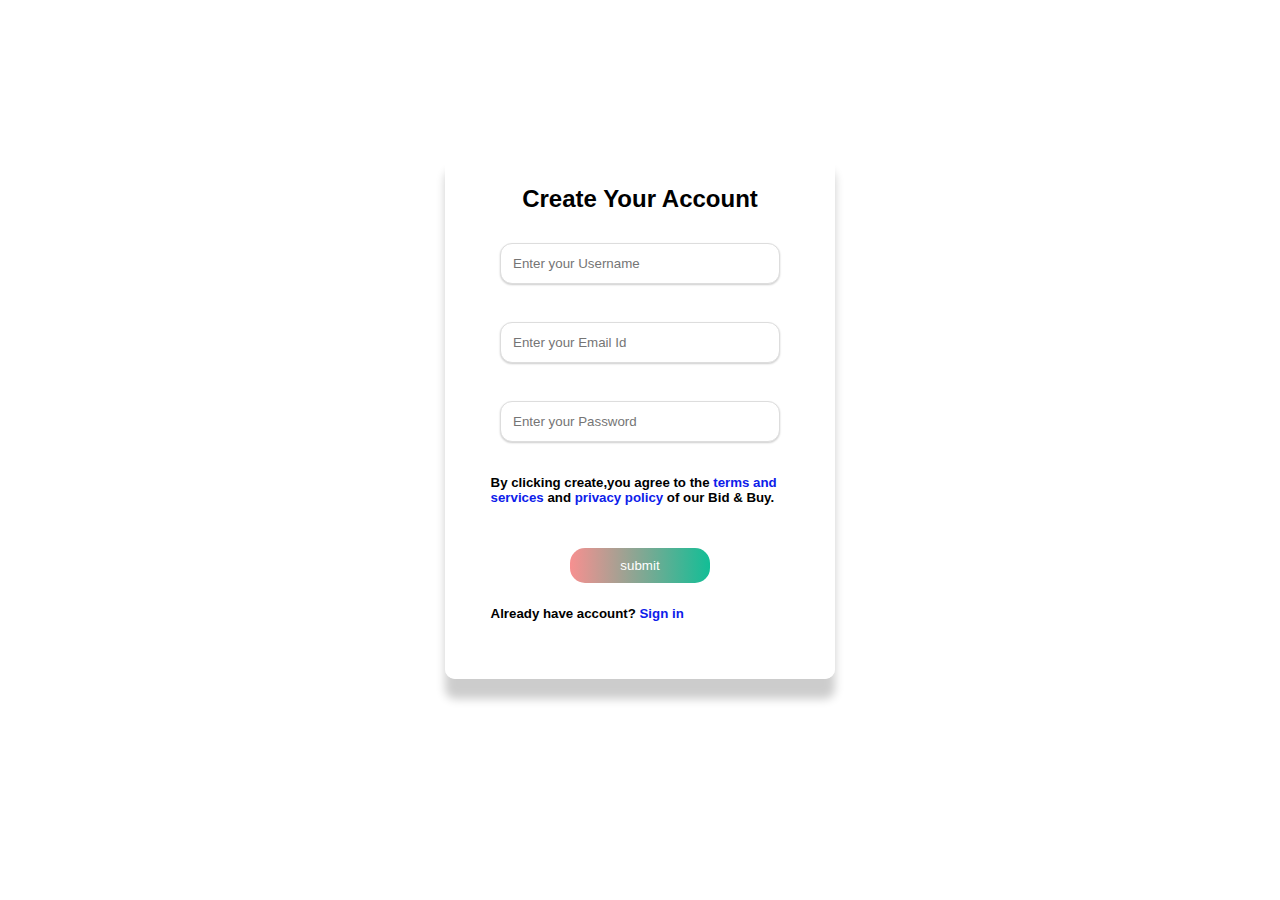
<file: index.html>
<!DOCTYPE html>
<html lang="en">
  <head>
    <meta charset="UTF-8" />
    <meta name="viewport" content="width=device-width, initial-scale=1.0" />
    <title>Auction Bid & Buy</title>
    <link rel="stylesheet" href="style.css" />
  </head>
  <body>
    <div>
      <center>
        <header>
          <h1>Auction Bid & Buy</h1>
        </header>
        <form action="">
          <h2>Create Your Account</h2>
          <input placeholder="Enter your Username" type="username" required />
          <br /><br />
          <input placeholder="Enter your Email Id" type="email" required />
          <br /><br />
          <input placeholder="Enter your Password" type="password" required />
          <br />
          <div class="container">
            <h5>
              By clicking create,you agree to the
              <a href="#terms and services">terms and services</a> and
              <a href="#privacy policy">privacy policy</a> of our Bid & Buy.
            </h5>
          </div>
          <br />
          <button>submit</button>
          <h5>
            Already have account?
            <a href="Signin.html">Sign in</a>
          </h5>
        </form>
      </center>
    </div>
  </body>
</html>
</file>
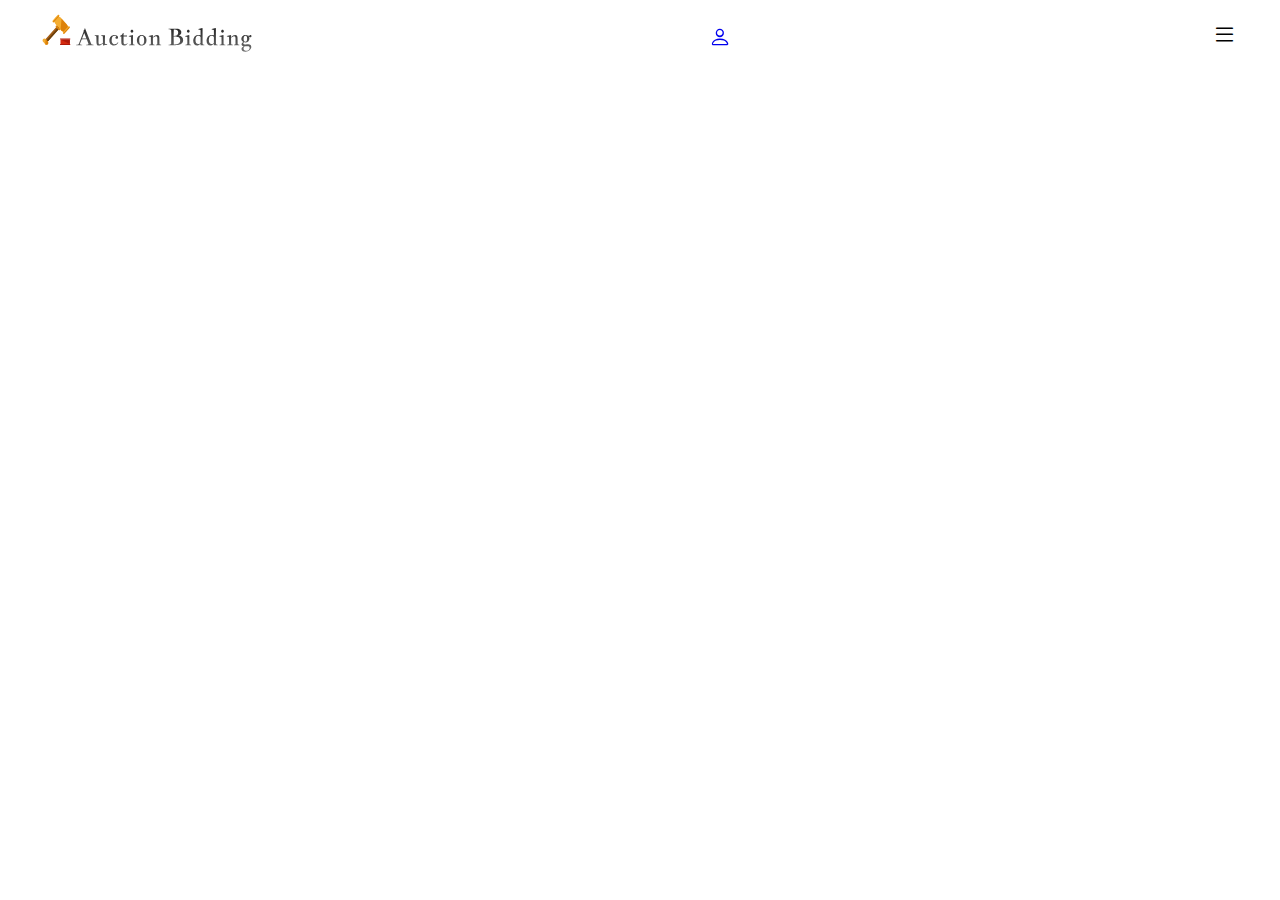
<file: Nav bar/index.html>
<!DOCTYPE html>
<html lang="en">
  <head>
    <meta charset="UTF-8" />
    <meta name="viewport" content="width=device-width, initial-scale=1.0" />
    <title>Navbar</title>
    <link
      rel="stylesheet"
      href="https://cdnjs.cloudflare.com/ajax/libs/font-awesome/6.5.1/css/all.min.css"
      integrity="sha512-DTOQO9RWCH3ppGqcWaEA1BIZOC6xxalwEsw9c2QQeAIftl+Vegovlnee1c9QX4TctnWMn13TZye+giMm8e2LwA=="
      crossorigin="anonymous"
      referrerpolicy="no-referrer"
    />
    <link
      rel="stylesheet"
      href="https://cdn.jsdelivr.net/npm/bootstrap-icons@1.11.3/font/bootstrap-icons.min.css"
    />

    <link rel="stylesheet" href="style.css" />
    <style>
      * {
        margin: 0;
        padding: 0;
        box-sizing: border-box;
        text-decoration: none;
        list-style: none;
        font-family: "Poppins", sans-serif;
      }
      body {
        background-image: url("https://cdn.wallpapersafari.com/61/75/Ymx59h.png");
        background-size: cover;
        background-repeat: no-repeat;
      }
      header {
        position: fixed;
        right: 0;
        top: 0;
        z-index: 1000;
        width: 100%;
        display: flex;
        align-items: center;
        justify-content: space-between;
        padding: 5px 1%;
        background: transparent;
        background-color: white;
      }

      .logo {
        /* font-size: 30px;
  font-weight: 700; */
        width: 220px;
        height: auto;

        /* color: rgb(255, 162, 0); */
      }
      .navlist {
        display: flex;
      }
      .navlist a {
        color: black;
        margin-left: 60px;
        font-size: 15px;
        font-weight: 600;
        border-bottom: 2px solid transparent;
        transition: all 0.5s ease-in-out;
      }
      .navlist a:hover {
        border-bottom: 2px solid black;
      }
      #notification {
        font-size: 20px;
      }
      #notification:hover {
        color: #65dff6;
      }
      .searchbar {
        display: flex;
        align-items: center;
        padding-left: 50px;
      }
      .searchbar form {
        display: flex;
        margin: 0;
      }
      .searchbar input {
        padding: 15px;
        border: 1px solid transparent;
        border-radius: 25px;
        outline: none;
        margin-right: 10px;
        font-size: 13px;
        border: 0.0012px solid #65dff6;
        height: 31px;
      }
      .searchbar input:hover {
        border: 2px solid #65dff6;
      }
      .searchbar button {
        background: transparent;
        border: 1px solid transparent;
        outline: none;
        font-size: 21px;
        color: black;
      }
      .searchbar button:hover {
        border-radius: 5px;
        color: #65dff6;
      }
      .menu-icon {
        color: black;
        font-size: 25px;
        z-index: 10001;
        cursor: pointer;
        display: none;
        border: 5px solid transparent;
      }
      .menu-icon:hover {
        font-size: 23px;
        border-radius: 20px;
      }
      .user-profile {
        border-radius: 10%;
        font-size: 22px;
        cursor: pointer;
        margin-right: 50px;
        margin-left: -50px;
        border: 2px solid transparent;
      }
      .user-profile:hover {
        color: brown;
        border-color: #65dff6;
        border-radius: 25px;
      }

      @media (max-width: 1600px) {
        header {
          padding: 10px 3%;
          transition: 0.2s;
        }
      }
      /* @media (max-width: 1300px) */
      @media (max-width: 1300px) {
        .menu-icon {
          display: block;
        }
        .navlist {
          font-size: 16px;
          position: absolute;
          top: 100%;
          right: -100%;
          width: 300px;
          height: 200px;
          background: white;
          backdrop-filter: blur(10px);
          display: flex;
          align-items: center;
          flex-direction: column;
          padding: 50px 20px;
          transition: all 0.55s ease;
        }
        .navlist a {
          margin-left: 0;
          display: block;
          margin: 7px 0;
        }
        .searchbar {
          position: absolute;
          top: 120%;
          right: -100%;
          width: 300px;
          height: 470px;
          background: white;
          backdrop-filter: blur(10px);
          align-items: center;
          display: flex;
          padding: 150px 50px;
          transition: all 0.55s ease;
        }
        .searchbar input {
          display: block;
        }
        .navlist.open,
        .searchbar.open,
        .user-profile.open {
          right: 0;
        }
        .user-profile {
          position: absolute;
          top: 100%;
          /* right: -100%; */
          /* width: 10px;
    height: 20px; */
          margin-right: auto;
          bottom: 30%;
          background: transparent;
          backdrop-filter: blur(10px);
          align-items: center;
          display: flex;

          /* padding: 10px 10px; */
          transition: all 0.5s ease;
        }

        /* .user-profile {
    margin-left: 350px;
  } */
      }
      .dropdown {
        position: relative;
      }

      .dropdown-content {
        display: none;
        position: absolute;
        background-color: #f9f9f9;
        min-width: 120px;
        margin-left: -90px;
        box-shadow: 0 8px 16px 0 rgba(0, 0, 0, 0.2);
        z-index: 1;
      }

      .dropdown-content a {
        color: black;
        padding: 12px 16px;
        text-decoration: none;
        display: block;
      }

      .dropdown-content a:hover {
        background-color: #f1f1f1;
      }

      .dropdown:hover .dropdown-content {
        display: block;
      }
    </style>
  </head>
  <body>
    <header>
      <a href="#">
        <img src="ablogo3.svg" alt="clogo" class="logo" />
      </a>
      <div class="searchbar">
        <form action="">
          <input type="text" name="query" placeholder="Search the Products" />
          <button type="submit">
            <!-- <i class="fa-solid fa-magnifying-glass fa-flip"></i> -->
            <!-- <i class="fa-solid fa-magnifying-glass fa-lg"></i> -->
            <i class="bi bi-search"></i>
          </button>
        </form>
      </div>
      <ul class="navlist">
        <li><a href="#">All Products</a></li>
        <li><a href="#">My Repository</a></li>
        <li><a href="#">Category</a></li>
        <li><a href="#">Wallet</a></li>
        <li>
          <a href="#" aria-label="notification" id="notification"
            ><i class="bi bi-bell"></i
          ></a>
        </li>
        <!-- <li><a href="#">Profile</a></li> -->
      </ul>
      <!-- <img src="profile.png" alt="profile" class="user-profile" />-->
      <!-- <ul>
        <li>
          <a href="#" class="user-profile" aria-label="profile">
            <i class="bi bi-person"></i>
          </a>
        </li>
      </ul> -->
      <ul>
        <li class="dropdown">
          <a href="#" class="user-profile" aria-label="profile">
            <i class="bi bi-person"></i>
          </a>
          <div class="dropdown-content">
            <a href="#">Profile</a>
            <a href="#">Settings</a>
            <a href="/logout">Logout</a>
          </div>
        </li>
      </ul>
      <div class="menu-icon">
        <!-- <i class="fa-solid fa-bars"></i> -->
        <i class="bi bi-list"></i>
      </div>
    </header>
    <script src="script.js"></script>
    <script src="/server.js"></script>
  </body>
</html>
</file>
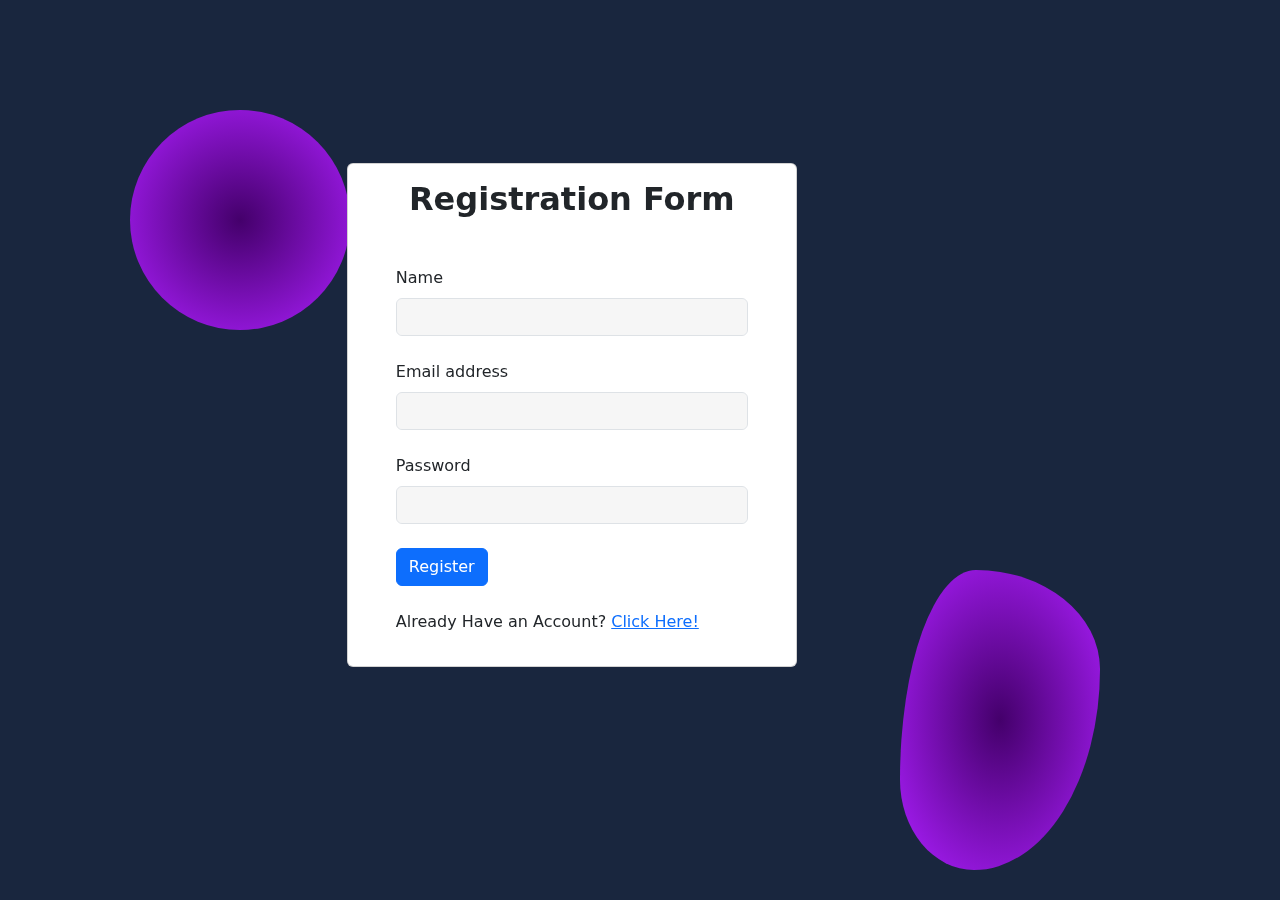
<file: public/index.html>
<!DOCTYPE html>
<html lang="en">
  <head>
    <meta charset="UTF-8" />
    <meta http-equiv="X-UA-Compatible" content="IE=edge" />
    <meta name="viewport" content="width=device-width, initial-scale=1.0" />
    <link
      href="https://cdn.jsdelivr.net/npm/bootstrap@5.3.3/dist/css/bootstrap.min.css"
      rel="stylesheet"
      integrity="sha384-QWTKZyjpPEjISv5WaRU9OFeRpok6YctnYmDr5pNlyT2bRjXh0JMhjY6hW+ALEwIH"
      crossorigin="anonymous"
    />
    <!-- <link rel="stylesheet" href="public/style.css" /> -->
    <title>Registration form</title>
    <style>
      .background-radial-gradient {
        background-color: hsl(219, 43%, 17%);
        background-image: radial-gradient(
            650px circle at 0% 0%,
            hsl(218, 41%, 35%) 15%,
            hsl(218, 41%, 30%) 35%,
            hsl(218, 41%, 20%) 75%,
            hsl(218, 41%, 19%) 80%,
            transparent 100%
          ),
          radial-gradient(
            1250px circle at 100% 100%,
            hsl(218, 41%, 45%) 15%,
            hsl(218, 41%, 30%) 35%,
            hsl(218, 41%, 20%) 75%,
            hsl(218, 41%, 19%) 80%,
            transparent 100%
          );
      }

      #radius-shape-1 {
        height: 220px;
        width: 220px;
        top: 110px;
        left: 130px;
        background: radial-gradient(#44006b, #ad1fff);
        overflow: hidden;
      }

      #radius-shape-2 {
        border-radius: 38% 62% 63% 37% / 70% 33% 67% 30%;
        bottom: 30px;
        right: 180px;
        width: 200px;
        height: 300px;
        background: radial-gradient(#44006b, #ad1fff);
        overflow: hidden;
      }

      #card {
        top: 7%;
        right: 34%;
        width: 450px;
        margin: 100px auto;
        text-align: center;
        position: absolute;
        background: hsl(0, 0%, 100%);
        backdrop-filter: blur(30px);
      }
      .form-outline > input {
        background-color: #ececec77;
      }
    </style>
  </head>

  <body class="background-radial-gradient">
    <script
      src="https://cdn.jsdelivr.net/npm/bootstrap@5.2.3/dist/js/bootstrap.min.js"
      integrity="sha384-cuYeSxntonz0PPNlHhBs68uyIAVpIIOZZ5JqeqvYYIcEL727kskC66kF92t6Xl2V"
      crossorigin="anonymous"
    ></script>
    <section class="text-center">
      <div
        id="radius-shape-1"
        class="position-absolute rounded-circle shadow-5-strong"
      ></div>
      <div id="radius-shape-2" class="position-absolute shadow-5-strong"></div>
      <div class="card mx-9 lg-12 mx-md-5 shadow-5-strong" id="card">
        <div class="card-body px-md-5 align-left">
          <h2 class="fw-bold mb-5">Registration Form</h2>

          <form method="post" action="/register" style="text-align: left">
            <div class="form-outline mb-4">
              <label class="form-label" for="form3Example1">Name</label>
              <input
                type="text"
                id="form3Example1"
                name="name"
                class="form-control"
              />
            </div>

            <div class="form-outline mb-4">
              <label class="form-label" for="form3Example3"
                >Email address</label
              >
              <input
                type="email"
                id="form3Example3"
                name="email"
                class="form-control"
              />
            </div>

            <div class="form-outline mb-4">
              <label class="form-label" for="form3Example4">Password</label>
              <input
                type="password"
                id="form3Example4"
                name="password"
                class="form-control"
              />
            </div>

            <button type="submit" class="btn btn-primary btn-block mb-4">
              Register
            </button>
            <p>
              Already Have an Account?
              <a href="/signin">Click Here!</a>
            </p>
          </form>
        </div>
      </div>
    </section>
    <script src="/server.js" type="js"></script>
  </body>
</html>
</file>
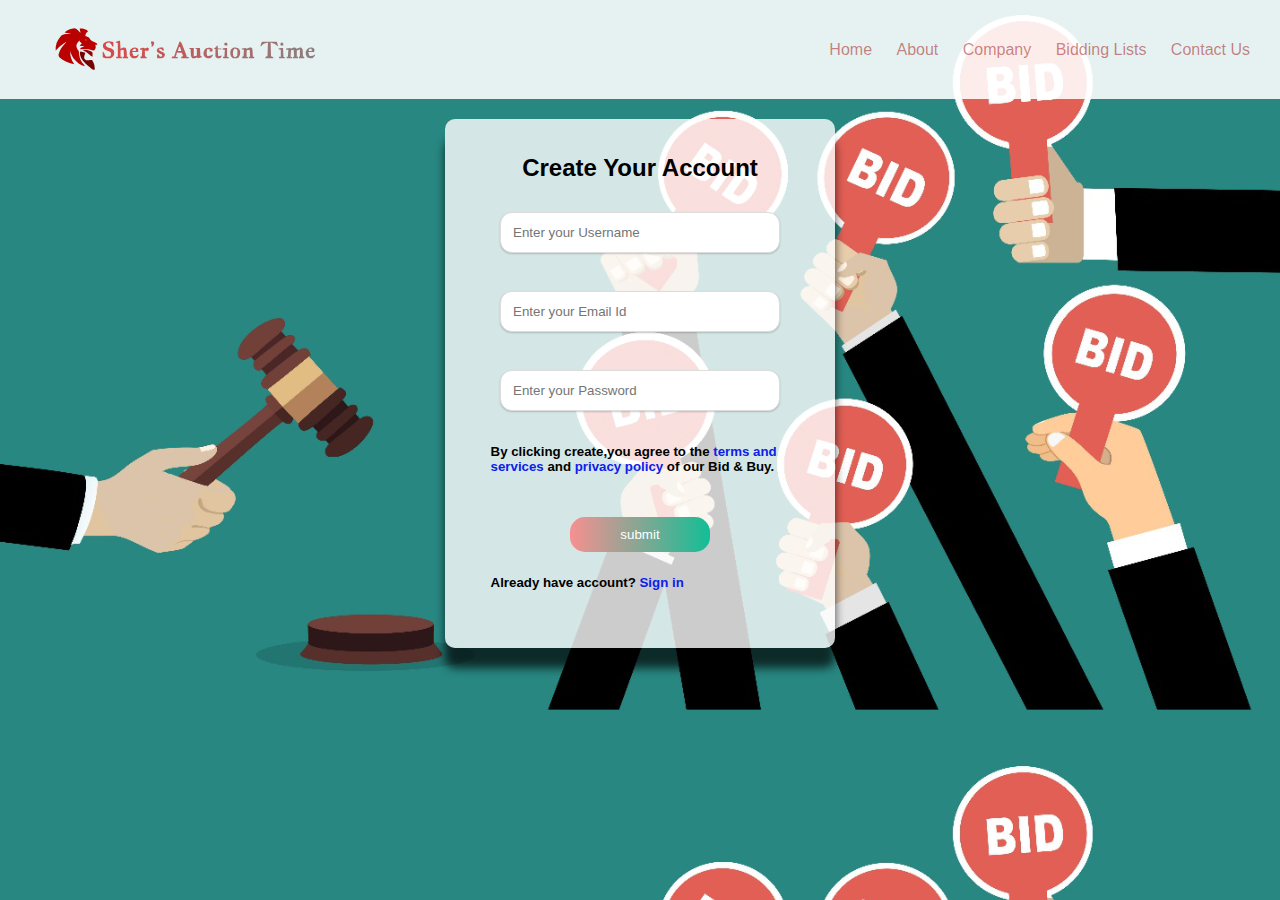
<file: Templates/index.html>
<!DOCTYPE html>
<html lang="en">
  <head>
    <meta charset="UTF-8" />
    <meta name="viewport" content="width=device-width, initial-scale=1.0" />
    <title>Auction Bid & Buy</title>
    <link rel="stylesheet" href="style.css" />
  </head>
  <body>
    <div>
      <header>
        <div class="logo">
          <a href="#"><img src="Group 1.svg" alt="logo" /></a>
        </div>
        <div class="navigation">
          <p>
            <a href="#">Home</a>
            <a href="#">About</a>
            <a href="#">Company</a>
            <a href="#">Bidding Lists</a>
            <a href="#">Contact Us</a>
          </p>
        </div>
      </header>
      <center>
        <form action="">
          <h2>Create Your Account</h2>
          <input placeholder="Enter your Username" type="username" required />
          <br /><br />
          <input placeholder="Enter your Email Id" type="email" required />
          <br /><br />
          <input placeholder="Enter your Password" type="password" required />
          <br />
          <div class="container">
            <h5>
              By clicking create,you agree to the
              <a href="#terms and services">terms and services</a> and
              <a href="#privacy policy">privacy policy</a> of our Bid & Buy.
            </h5>
          </div>
          <br />
          <button type="submit">submit</button>
          <h5>
            Already have account?
            <a href="Signin.html">Sign in</a>
          </h5>
        </form>
      </center>
    </div>
  </body>
</html>
</file>
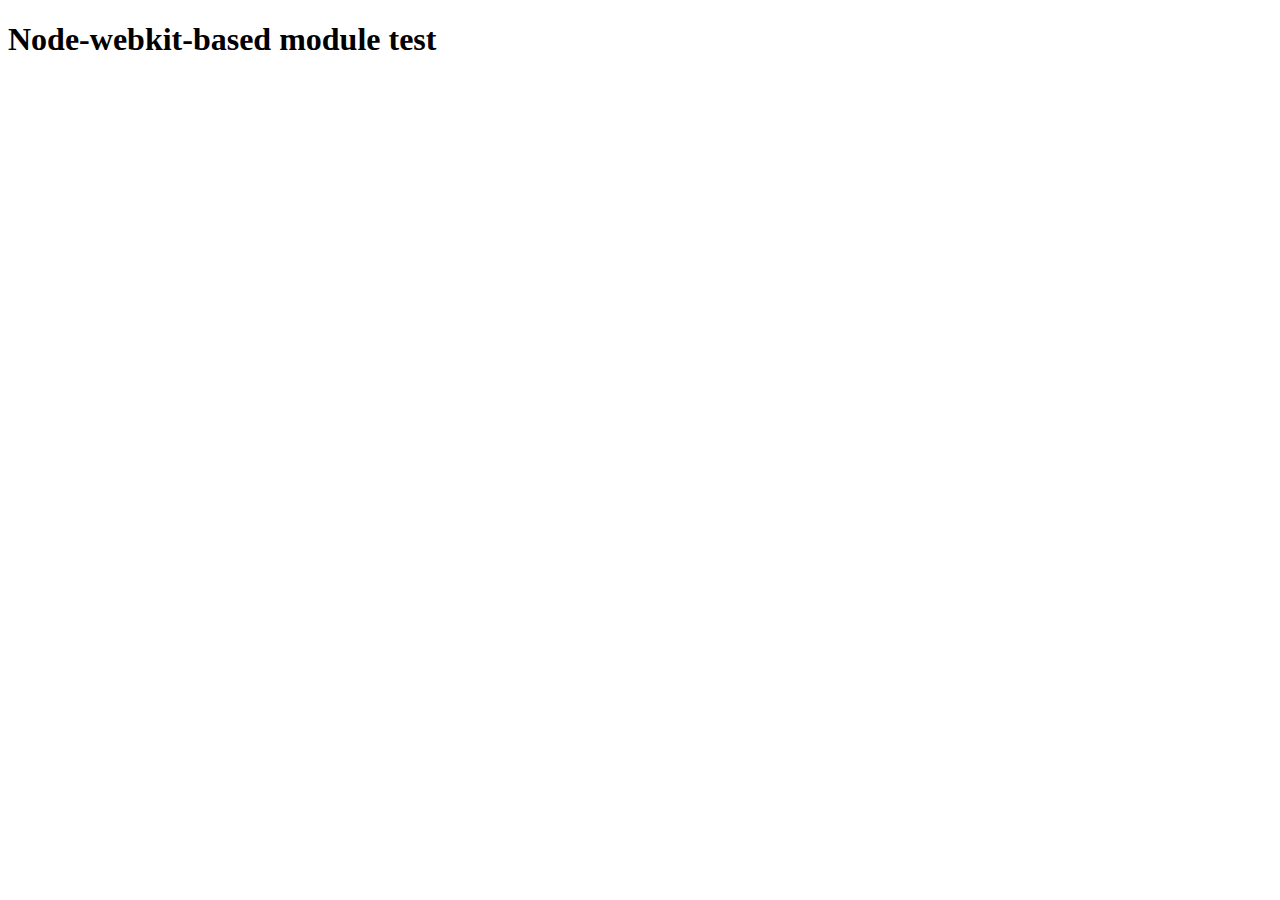
<file: node_modules/@mapbox/node-pre-gyp/lib/util/nw-pre-gyp/index.html>
<!doctype html>
<html>
<head>
<meta charset="utf-8">
<title>Node-webkit-based module test</title>
<script>
function nwModuleTest(){
   var util = require('util');
   var moduleFolder = require('nw.gui').App.argv[0];
   try {
      require(moduleFolder);
   } catch(e) {
      if( process.platform !== 'win32' ){
         util.log('nw-pre-gyp error:');
         util.log(e.stack);
      }
      process.exit(1);
   }
   process.exit(0);
}
</script>
</head>
<body onload="nwModuleTest()">
<h1>Node-webkit-based module test</h1>
</body>
</html>
</file>
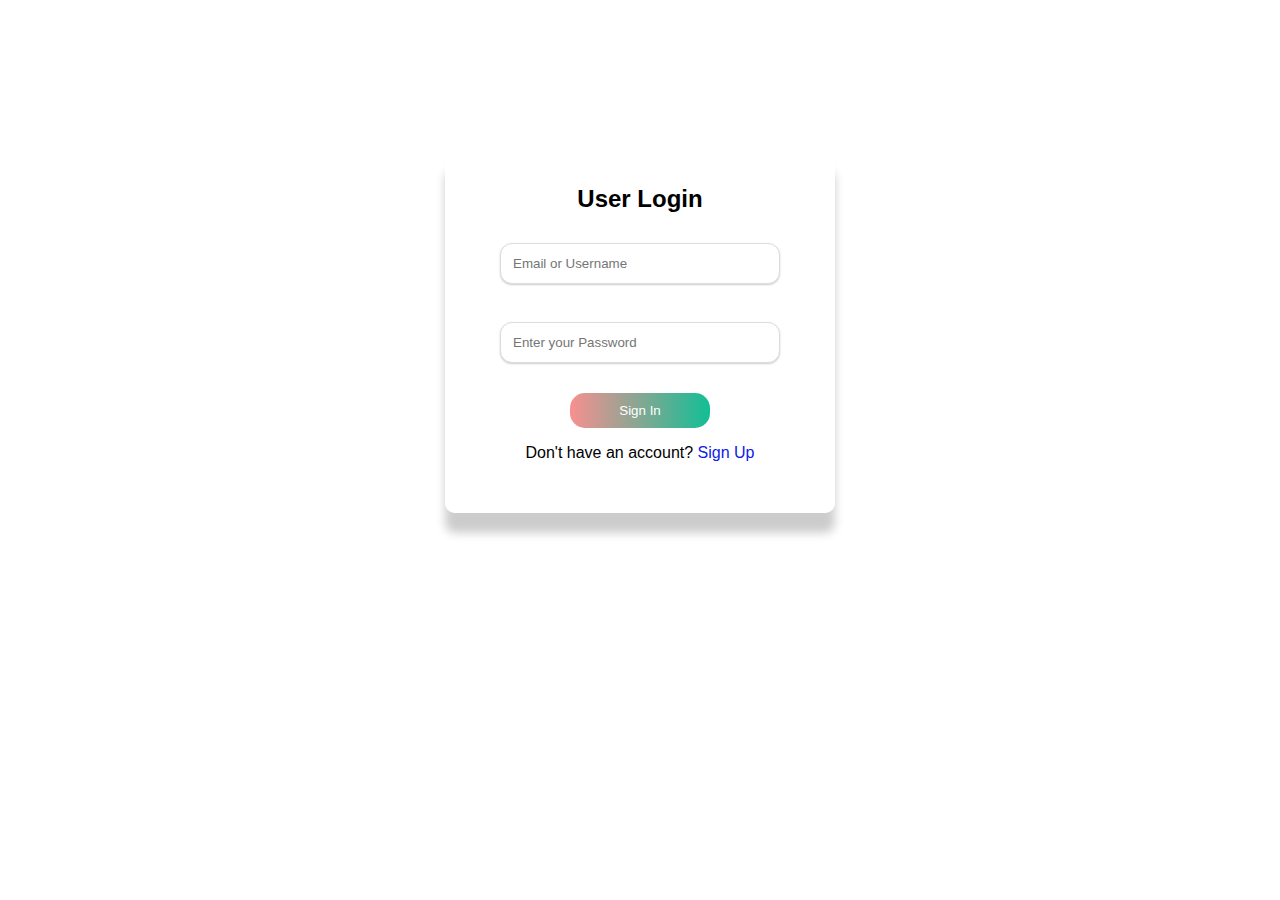
<file: Signin.html>
<!DOCTYPE html>
<html lang="en">
  <head>
    <meta charset="UTF-8" />
    <meta name="viewport" content="width=device-width, initial-scale=1.0" />
    <title>Sign In</title>
    <link rel="stylesheet" href="style.css" />
  </head>
  <body>
    <div>
        <center>
          <header>
            <h1>Auction Bid & Buy</h1>
          </header>
          
            <form action="">
            <h2>User Login</h2>
                    <input placeholder="Email or Username" type="email" required />
            <br /><br />
            <input placeholder="Enter your Password" type="password" required />
            <br /><br />
        <button type="submit">Sign In</button>
        <br />
        <p class="signup-link">
          Don't have an account? <a href="index.html">Sign Up</a>
        </p>
      </form>
    </div>
  </body>
</html>
</file>
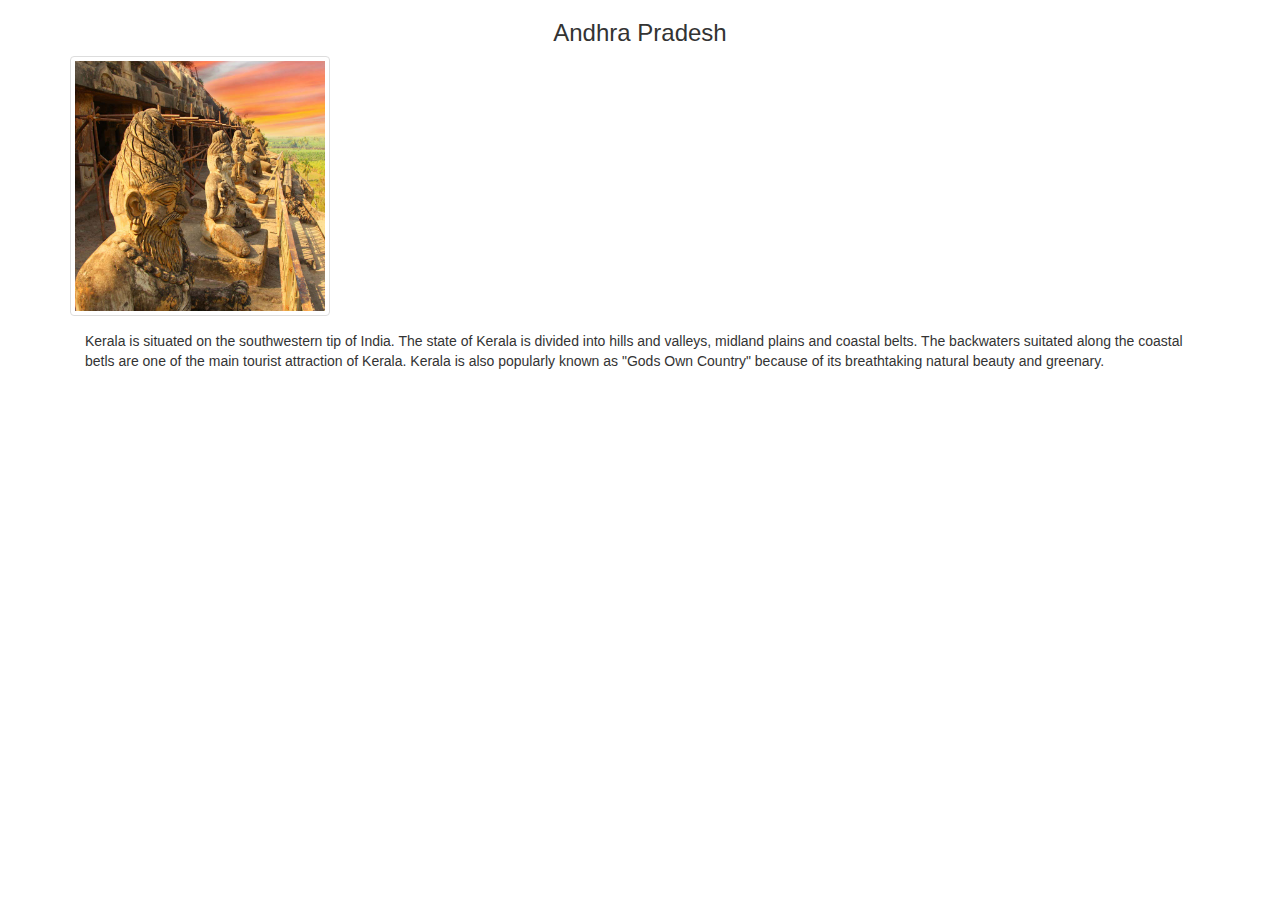
<file: Bootstrap/grid layout.html>
<!DOCTYPE html>
<html lang="en">
  <head>
    <meta charset="UTF-8" />
    <meta name="viewport" content="width=device-width, initial-scale=1.0" />
    <title>Document</title>
    <link
      rel="stylesheet"
      href="bootstrap-3.3.7-dist/bootstrap-3.3.7-dist/css/bootstrap.css"
    />
    <link
      rel="stylesheet"
      href="bootstrap-3.3.7-dist/bootstrap-3.3.7-dist/css/bootstrap-theme.min.css.map"
    />
  </head>
  <body>
    <div class="container">
      <div class="row">
        <div class="col col-sm-12" aligncenter gridbordergrey whitebackground>
          <h3 class="text-center">Andhra Pradesh</h3>
          <img src="456.jpg" class="img-thumbnail" width="260px" />
          <div style="padding: 15px" aligncenter>
            Kerala is situated on the southwestern tip of India. The state of
            Kerala is divided into hills and valleys, midland plains and coastal
            belts. The backwaters suitated along the coastal betls are one of
            the main tourist attraction of Kerala. Kerala is also popularly
            known as "Gods Own Country" because of its breathtaking natural
            beauty and greenary.
          </div>
        </div>
      </div>
    </div>
  </body>
</html>
</file>
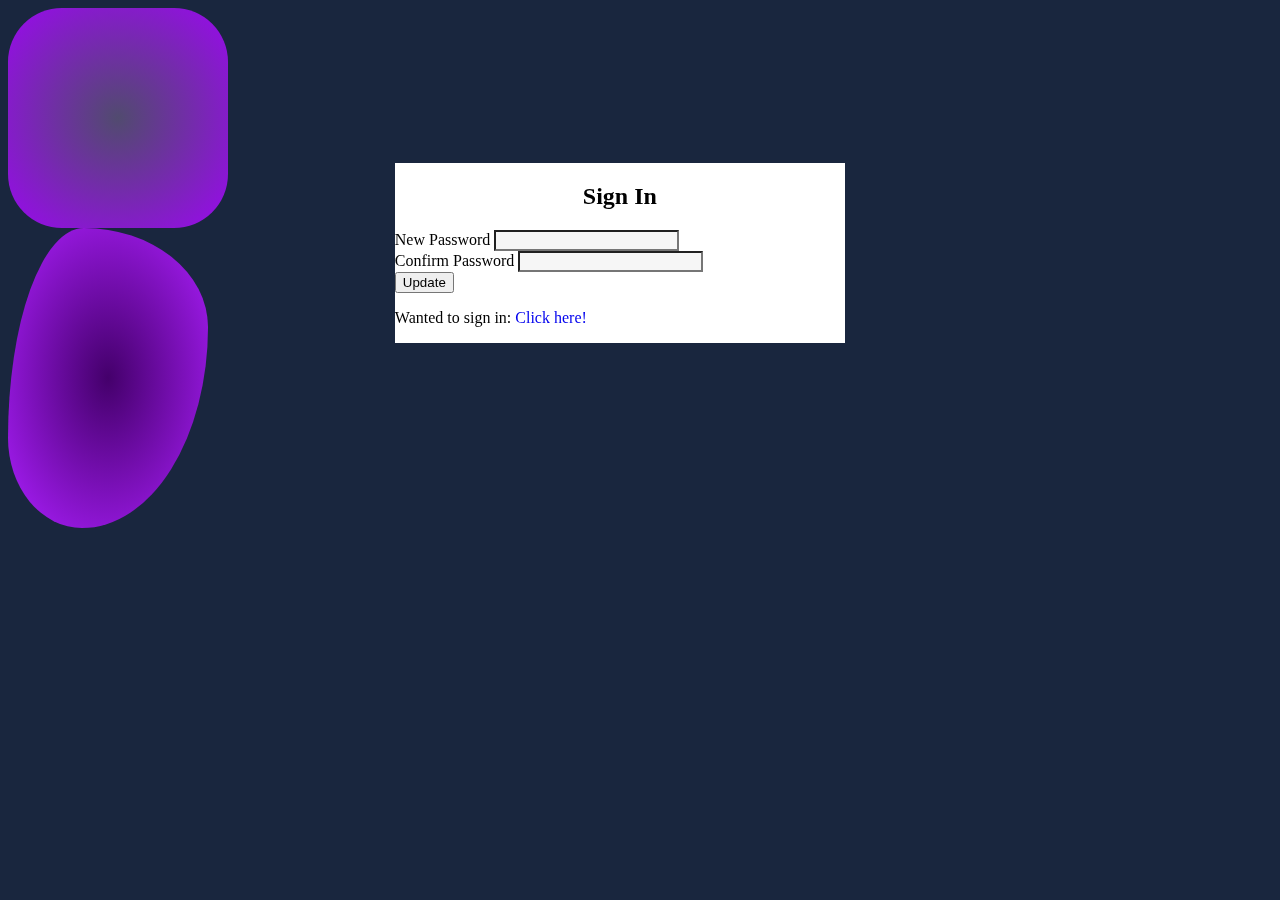
<file: public/newpassword.html>
<!DOCTYPE html>
<html lang="en">
  <head>
    <meta charset="UTF-8" />
    <meta http-equiv="X-UA-Compatible" content="IE=edge" />
    <meta name="viewport" content="width=device-width, initial-scale=1.0" />
    <!-- <link rel="stylesheet" href="style.css" /> -->
    <link rel="shortcut icon" href="/login.png" type="image/x-icon" />
    <link
      rel="stylesheet"
      href="https://cdn.jsdelivr.net/npm/bootstrap@5.2.3/dist/css/bootstrap.min.css"
      integrity="sha384-rbsA2VBKQhggwzxH7pPCaAqO46MgnOM80zW1RWuH61DGLwZJEdK2Kadq2F9CUG65"
      crossorigin="anonymous"
    />
    <title>Registration form</title>
  </head>

  <body class="background-radial-gradient">
    <style>
      .background-radial-gradient {
        background-color: hsl(219, 43%, 17%);
        /* background-image: radial-gradient(
            650px circle at 0% 0%,
            hsl(218, 41%, 35%) 15%,
            hsl(218, 99%, 30%) 35%,
            hsl(218, 41%, 20%) 75%,
            hsl(218, 41%, 19%) 80%,
            transparent 100%
          ),
          radial-gradient(
            1250px circle at 100% 100%,
            hsl(218, 41%, 45%) 15%,
            hsl(218, 41%, 30%) 35%,
            hsl(218, 41%, 20%) 75%,
            hsl(218, 41%, 19%) 80%,
            transparent 100%
          ); */
      }

      #radius-shape-1 {
        height: 220px;
        width: 220px;
        top: 110px;
        left: 130px;
        border-radius: 54px;
        background: radial-gradient(#a17fb569, #9a09ee);
        overflow: hidden;
      }

      #radius-shape-2 {
        border-radius: 38% 62% 63% 37% / 70% 33% 67% 30%;
        bottom: 30px;
        right: 180px;
        width: 200px;
        height: 300px;
        background: radial-gradient(#44006b, #ad1fff);
        overflow: hidden;
      }

      #card {
        top: 7%;
        right: 34%;
        width: 450px;
        margin: 100px auto;
        text-align: center;
        position: absolute;
        background: hsl(0, 0%, 100%);
        backdrop-filter: blur(30px);
      }
      .form-outline > input {
        background-color: #ececec77;
      }
    </style>
    <section class="text-center">
      <div
        id="radius-shape-1"
        class="position-absolute rounded-square shadow-5-strong"
      ></div>
      <div id="radius-shape-2" class="position-absolute shadow-5-strong"></div>
      <div class="card mx-9 lg-12 mx-md-5 shadow-5-strong" id="card">
        <div class="card-body px-md-5 align-left">
          <h2 class="fw-bold mb-5">Sign In</h2>

          <form method="post" action="/newpassword" style="text-align: left">
            <div class="form-outline mb-4">
              <label class="form-label" for="form3Example4">New Password</label>
              <input
                type="password"
                id="form3Example4"
                name="password"
                class="form-control"
                required
              />
            </div>
            <div class="form-outline mb-4">
              <label class="form-label" for="form3Example7"
                >Confirm Password</label
              >
              <input
                type="confirm_password"
                id="form3Example7"
                name="confirm_password"
                class="form-control"
                required
              />
            </div>

            <button type="submit" class="btn btn-primary btn-block mb-4">
              Update
            </button>
            <div>
              <p>
                Wanted to sign in:
                <a href="/signin" style="text-decoration: none">Click here!</a>
              </p>
            </div>
          </form>
        </div>
      </div>
    </section>

    <script
      src="https://cdn.jsdelivr.net/npm/bootstrap@5.2.3/dist/js/bootstrap.min.js"
      integrity="sha384-cuYeSxntonz0PPNlHhBs68uyIAVpIIOZZ5JqeqvYYIcEL727kskC66kF92t6Xl2V"
      crossorigin="anonymous"
    ></script>
    <script src="server.js" type="js"></script>
  </body>
</html>
</file>
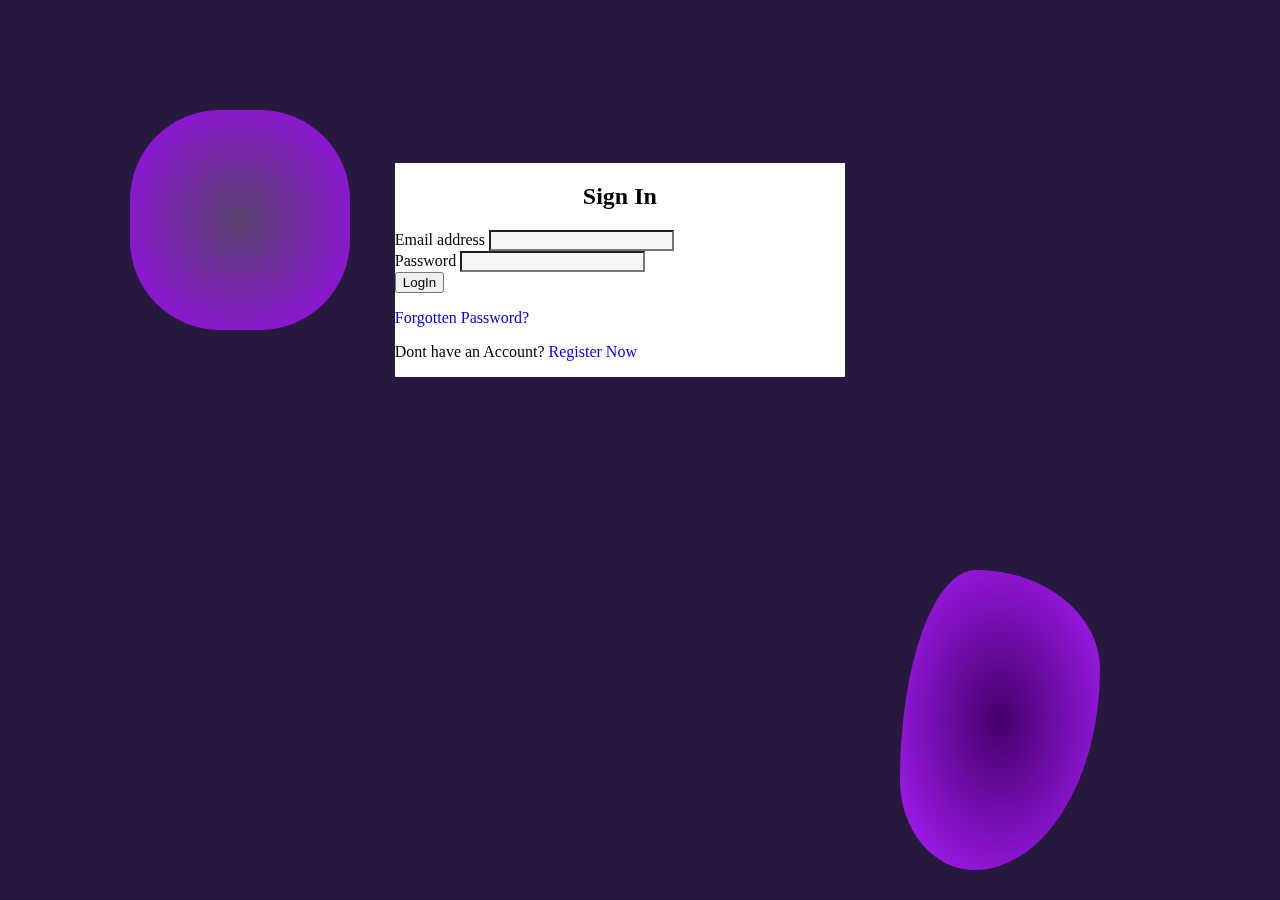
<file: public/signin.html>
<!DOCTYPE html>
<html lang="en">
  <head>
    <meta charset="UTF-8" />
    <meta http-equiv="X-UA-Compatible" content="IE=edge" />
    <meta name="viewport" content="width=device-width, initial-scale=1.0" />
    <!-- <link rel="stylesheet" href="style.css" /> -->
    <link rel="shortcut icon" href="/login.png" type="image/x-icon" />
    <link
      rel="stylesheet"
      href="https://cdn.jsdelivr.net/npm/bootstrap@5.2.3/dist/css/bootstrap.min.css"
      integrity="sha384-rbsA2VBKQhggwzxH7pPCaAqO46MgnOM80zW1RWuH61DGLwZJEdK2Kadq2F9CUG65"
      crossorigin="anonymous"
    />
    <title>Sign In Form</title>
  </head>

  <body class="background-radial-gradient">
    <style>
      .background-radial-gradient {
        background-color: hsl(263, 43%, 17%);
        /* background-image: radial-gradient(
            650px circle at 0% 0%,
            hsl(218, 41%, 35%) 15%,
            hsl(218, 99%, 30%) 35%,
            hsl(218, 41%, 20%) 75%,
            hsl(218, 41%, 19%) 80%,
            transparent 100%
          ),
          radial-gradient(
            1250px circle at 100% 100%,
            hsl(218, 41%, 45%) 15%,
            hsl(218, 41%, 30%) 35%,
            hsl(218, 41%, 20%) 75%,
            hsl(218, 41%, 19%) 80%,
            transparent 100%
          ); */
      }

      #radius-shape-1 {
        height: 220px;
        width: 220px;
        top: 110px;
        left: 130px;
        border-radius: 90px;
        background: radial-gradient(#a17fb569, #9a09ee);
        overflow: hidden;
        position: absolute; /* Make sure the position is absolute for proper movement */
        animation: moveAnimation1 15s infinite; /* Play the animation infinitely */
      }
      @keyframes moveAnimation1 {
        0% {
          top: 110px;
          left: 130px;
        }
        50% {
          top: 300px;
          left: 500px;
        }
        100% {
          top: 110px;
          left: 130px;
        }
      }
      #radius-shape-2 {
        border-radius: 38% 62% 63% 37% / 70% 33% 67% 30%;
        bottom: 30px;
        right: 180px;
        width: 200px;
        height: 300px;
        background: radial-gradient(#44006b, #ad1fff);
        overflow: hidden;
        position: absolute;
        animation: moveAnimation2 15s infinite;
      }
      @keyframes moveAnimation2 {
        0% {
          bottom: 110px;
          right: 130px;
        }
        50% {
          bottom: 300px;
          right: 500px;
        }
        100% {
          bottom: 110px;
          right: 130px;
        }
      }

      #card {
        top: 7%;
        right: 34%;
        width: 450px;
        margin: 100px auto;
        text-align: center;
        position: absolute;
        background: hsl(0, 0%, 100%);
        backdrop-filter: blur(30px);
      }
      .form-outline > input {
        background-color: #ececec77;
      }
    </style>
    <section class="text-center">
      <div
        id="radius-shape-1"
        class="position-absolute rounded-square shadow-5-strong"
      ></div>
      <div id="radius-shape-2" class="position-absolute shadow-5-strong"></div>
      <div class="card mx-9 lg-12 mx-md-5 shadow-5-strong" id="card">
        <div class="card-body px-md-5 align-left">
          <h2 class="fw-bold mb-5">Sign In</h2>

          <form method="post" action="/signin" style="text-align: left">
            <div class="form-outline mb-4">
              <label class="form-label" for="form3Example3"
                >Email address</label
              >
              <input
                type="email"
                id="form3Example3"
                name="email"
                class="form-control"
                required
              />
            </div>
            <div class="form-outline mb-4">
              <label class="form-label" for="form3Example4">Password</label>
              <input
                type="password"
                id="form3Example4"
                name="password"
                class="form-control"
                required
              />
            </div>

            <button type="submit" class="btn btn-primary btn-block mb-4">
              LogIn
            </button>
            <div class="forgot-password">
              <p>
                <a href="/forgotpass" style="text-decoration: none"
                  >Forgotten Password?</a
                >
              </p>
            </div>
            <p>
              Dont have an Account?
              <a href="/register" style="text-decoration: none">Register Now</a>
            </p>
          </form>
        </div>
      </div>
    </section>

    <script
      src="https://cdn.jsdelivr.net/npm/bootstrap@5.2.3/dist/js/bootstrap.min.js"
      integrity="sha384-cuYeSxntonz0PPNlHhBs68uyIAVpIIOZZ5JqeqvYYIcEL727kskC66kF92t6Xl2V"
      crossorigin="anonymous"
    ></script>
    <script src="server.js" type="js"></script>
  </body>
</html>
</file>
<file: style.css>
body {
  font-family: Arial, sans-serif;
  margin: 0;
  padding: 0;
  background: linear-gradient(to right, #e5bdbd, #1de8b9);
  background-image: url("https://www.q3tech.com/wp-content/uploads/2017/10/vglams2.png"); /* Adjust the path to your image */
  background-size: cover; /* Cover the entire viewport */
  background-position: center; /* Center the background image */
  font-family: "Roboto", sans-serif; /* Apply the font to the entire document */
}

header {
  background-color: rgba(255, 255, 255, 0.1);
  color: #fff;
  padding: 20px;
  text-align: center;
}

form {
  width: 320px;
  margin: 20px auto;
  background-color: rgba(255, 255, 255, 0.8);
  padding: 35px;
  border-radius: 10px;
  box-shadow: 0 20px 10px rgba(0, 0, 0, 0.2);
}

h2 {
  margin-top: 0;
}
input[type="username"],
input[type="email"],
input[type="password"] {
  width: calc(100% - 40px);
  padding: 12px;
  margin: 10px;
  border: 1px solid #ddd;
  border-radius: 12px;
  box-sizing: border-box;
  box-shadow: 0 1px 2px rgba(0, 0, 0, 0.2);
}

button {
  width: calc(50% - 20px);
  padding: 10px;
  margin-top: 1.5px;
  background: linear-gradient(to right, #f79090, #12be96);
  color: #fff;
  border: none;
  border-radius: 15px;
  cursor: pointer;
  transition: background 0.3s;
}

button:hover {
  filter: brightness(1.2);
}

a {
  color: #0d20ea;
  text-decoration: none;
}

a:hover {
  text-decoration: underline;
}

h5 {
  text-align: left;
  margin-left: 3%; /* Adjust as needed */
  padding: 1px;
}
h1 {
  font-family: "Roboto", sans-serif; /* Apply the font to your h1 */
  font-size: 36px; /* Adjust the font size as needed */
  font-weight: 700; /* Adjust the font weight as needed */
  text-align: center; /* Center the text */
}
</file>
<file: Nav bar/style.css>
* {
  margin: 0;
  padding: 0;
  box-sizing: border-box;
  text-decoration: none;
  list-style: none;
  font-family: "Poppins", sans-serif;
}
body {
  background-image: url("https://cdn.wallpapersafari.com/61/75/Ymx59h.png");
  background-size: cover;
  background-repeat: no-repeat;
}
header {
  position: fixed;
  right: 0;
  top: 0;
  z-index: 1000;
  width: 100%;
  display: flex;
  align-items: center;
  justify-content: space-between;
  padding: 5px 1%;
  background: transparent;
  background-color: white;
}

.logo {
  /* font-size: 30px;
  font-weight: 700; */
  width: 220px;
  height: auto;

  /* color: rgb(255, 162, 0); */
}
.navlist {
  display: flex;
}
.navlist a {
  color: black;
  margin-left: 60px;
  font-size: 15px;
  font-weight: 600;
  border-bottom: 2px solid transparent;
  transition: all 0.5s ease-in-out;
}
.navlist a:hover {
  border-bottom: 2px solid black;
}
#notification {
  font-size: 20px;
}
#notification:hover {
  color: #65dff6;
}
.searchbar {
  display: flex;
  align-items: center;
  padding-left: 50px;
}
.searchbar form {
  display: flex;
  margin: 0;
}
.searchbar input {
  padding: 15px;
  border: 1px solid transparent;
  border-radius: 25px;
  outline: none;
  margin-right: 10px;
  font-size: 13px;
  border: 0.0012px solid #65dff6;
  height: 31px;
}
.searchbar input:hover {
  border: 2px solid #65dff6;
}
.searchbar button {
  background: transparent;
  border: 1px solid transparent;
  outline: none;
  font-size: 21px;
  color: black;
}
.searchbar button:hover {
  border-radius: 5px;
  color: #65dff6;
}
.menu-icon {
  color: black;
  font-size: 25px;
  z-index: 10001;
  cursor: pointer;
  display: none;
  border: 5px solid transparent;
}
.menu-icon:hover {
  font-size: 23px;
  border-radius: 20px;
}
.user-profile {
  border-radius: 10%;
  font-size: 22px;
  cursor: pointer;
  margin-right: 50px;
  margin-left: -50px;
  border: 2px solid transparent;
}
.user-profile:hover {
  color: brown;
  border-color: #65dff6;
  border-radius: 25px;
}

@media (max-width: 1600px) {
  header {
    padding: 10px 3%;
    transition: 0.2s;
  }
}
/* @media (max-width: 1300px) */
@media (max-width: 1300px) {
  .menu-icon {
    display: block;
  }
  .navlist {
    font-size: 16px;
    position: absolute;
    top: 100%;
    right: -100%;
    width: 300px;
    height: 200px;
    background: white;
    backdrop-filter: blur(10px);
    display: flex;
    align-items: center;
    flex-direction: column;
    padding: 50px 20px;
    transition: all 0.55s ease;
  }
  .navlist a {
    margin-left: 0;
    display: block;
    margin: 7px 0;
  }
  .searchbar {
    position: absolute;
    top: 120%;
    right: -100%;
    width: 300px;
    height: 470px;
    background: white;
    backdrop-filter: blur(10px);
    align-items: center;
    display: flex;
    padding: 150px 50px;
    transition: all 0.55s ease;
  }
  .searchbar input {
    display: block;
  }
  .navlist.open,
  .searchbar.open,
  .user-profile.open {
    right: 0;
  }
  .user-profile {
    position: absolute;
    top: 100%;
    right: -100%;
    /* width: 10px;
    height: 20px; */
    margin-right: 130px;
    background: transparent;
    backdrop-filter: blur(10px);
    align-items: center;
    display: flex;

    /* padding: 10px 10px; */
    transition: all 0.5s ease;
  }

  /* .user-profile {
    margin-left: 350px;
  } */
}
.dropdown {
  position: relative;
}

.dropdown-content {
  display: none;
  position: absolute;
  background-color: #f9f9f9;
  min-width: 120px;
  margin-left: -90px;
  box-shadow: 0 8px 16px 0 rgba(0, 0, 0, 0.2);
  z-index: 1;
}

.dropdown-content a {
  color: black;
  padding: 12px 16px;
  text-decoration: none;
  display: block;
}

.dropdown-content a:hover {
  background-color: #f1f1f1;
}

.dropdown:hover .dropdown-content {
  display: block;
}
</file>
<file: Templates/style.css>
body {
  font-family: Arial, sans-serif;
  margin: 0;
  padding: 0;
  background: linear-gradient(to right, #e5bdbd, #1de8b9);
  /* background-image: url("https://www.q3tech.com/wp-content/uploads/2017/10/vglams2.png"); Adjust the path to your image */
  background-image: url(pics/bids.png);
  background-size: cover; /* Cover the entire viewport */
  background-position: center; /* Center the background image */
  font-family: "Roboto", sans-serif; /* Apply the font to the entire document */
}

header {
  background-color: rgba(255, 255, 255, 0.885);
  color: #030000;
  padding: 20px;
  display: flex;
  text-align: right;
  justify-content: space-between;
  align-items: center;
}
header img {
  width: auto;
  height: 55px;
  margin-left: 25px;
}

.navigation a {
  color: #9b02027e;
  text-decoration: none;
  margin: 0 10px;
  transition: color 0.3s;
}
.navigation a:hover {
  color: #bb841e; /* Change color on hover */
}
form {
  width: 320px;
  margin: 20px auto;
  background-color: rgba(255, 255, 255, 0.8);
  padding: 35px;
  border-radius: 10px;
  box-shadow: 0 20px 10px rgba(0, 0, 0, 0.688);
}

h2 {
  margin-top: 0;
}
input[type="username"],
input[type="email"],
input[type="password"] {
  width: calc(100% - 40px);
  padding: 12px;
  margin: 10px;
  border: 1px solid #ddd;
  border-radius: 12px;
  box-sizing: border-box;
  box-shadow: 0 1px 2px rgba(0, 0, 0, 0.2);
}

button {
  width: calc(50% - 20px);
  padding: 10px;
  margin-top: 1.5px;
  background: linear-gradient(to right, #f79090, #12be96);
  color: #fff;
  border: none;
  border-radius: 15px;
  cursor: pointer;
  transition: background 0.3s;
}

button:hover {
  filter: brightness(1.2);
}

a {
  color: #0d20ea;
  text-decoration: none;
}

a:hover {
  text-decoration: underline;
}

h5 {
  text-align: left;
  margin-left: 3%; /* Adjust as needed */
  padding: 1px;
}
h1 {
  font-family: "Roboto", sans-serif; /* Apply the font to your h1 */
  font-size: 36px; /* Adjust the font size as needed */
  font-weight: 700; /* Adjust the font weight as needed */
  text-align: center; /* Center the text */
}
</file>
<file: public/style.css>
.background-radial-gradient {
    background-color: hsl(219, 43%, 17%);
    background-image: radial-gradient(
        650px circle at 0% 0%,
        hsl(218, 41%, 35%) 15%,
        hsl(218, 41%, 30%) 35%,
        hsl(218, 41%, 20%) 75%,
        hsl(218, 41%, 19%) 80%,
        transparent 100%
      ),
      radial-gradient(
        1250px circle at 100% 100%,
        hsl(218, 41%, 45%) 15%,
        hsl(218, 41%, 30%) 35%,
        hsl(218, 41%, 20%) 75%,
        hsl(218, 41%, 19%) 80%,
        transparent 100%
      );
  }

  #radius-shape-1 {
    height: 220px;
    width: 220px;
    top: 110px;
    left: 130px;
    background: radial-gradient(#44006b, #ad1fff);
    overflow: hidden;
  }

  #radius-shape-2 {
    border-radius: 38% 62% 63% 37% / 70% 33% 67% 30%;
    bottom: 30px;
    right: 180px;
    width: 200px;
    height: 300px;
    background: radial-gradient(#44006b, #ad1fff);
    overflow: hidden;
  }

  #card {
    top: 7%;
    right: 34%;
    width: 450px;
    margin: 100px auto;
    text-align: center;
    position: absolute;
    background: hsl(0, 0%, 100%);
    backdrop-filter: blur(30px);
  }
  .form-outline > input {
    background-color: #ececec77;
  }
</file>
